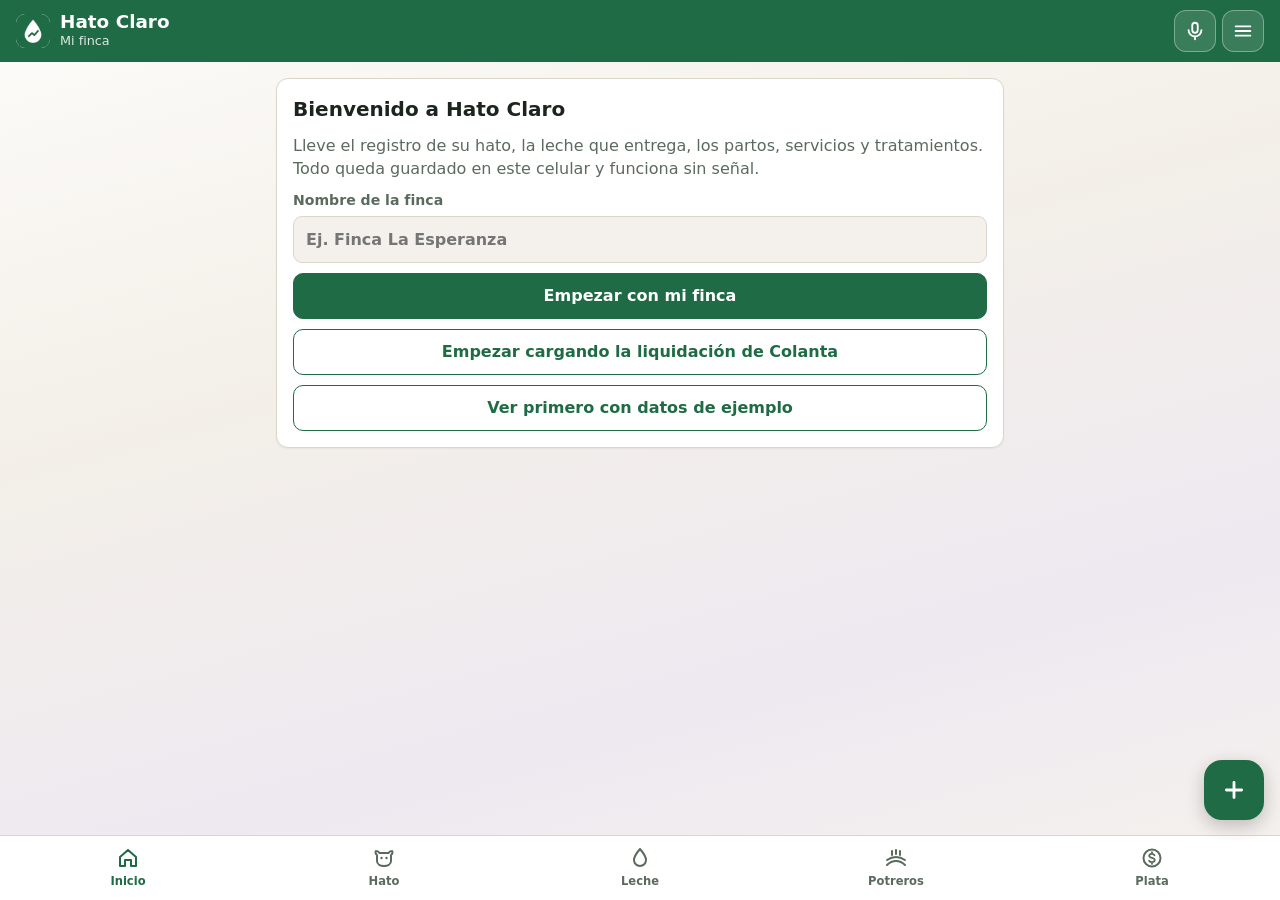
<file: index.html>
<!doctype html>
<html lang="es">
<head>
<meta charset="utf-8">
<meta name="viewport" content="width=device-width,initial-scale=1,viewport-fit=cover">
<title>Hato Claro</title>
<meta name="description" content="Registro de hato, leche, ciclos reproductivos y sanidad para fincas lecheras.">
<meta name="theme-color" content="#1f6b45">
<link rel="manifest" href="manifest.webmanifest">
<link rel="icon" type="image/png" href="icons/favicon-64.png">
<link rel="apple-touch-icon" href="icons/apple-touch-icon.png">
<meta name="apple-mobile-web-app-capable" content="yes">
<meta name="apple-mobile-web-app-title" content="Hato Claro">
<link rel="stylesheet" href="styles.css">
</head>
<body>
<header class="appbar">
  <div class="brand">
    <img src="icons/icon-192.png" alt="" width="34" height="34">
    <div>
      <div class="brand-name">Hato Claro</div>
      <div class="brand-sub" id="fincaNombre">Mi finca</div>
    </div>
  </div>
  <div class="row" style="gap:6px;flex-wrap:nowrap">
    <button class="iconbtn" id="btnVoz" type="button" aria-label="Registrar hablando"><svg viewBox="0 0 24 24" width="22" height="22" aria-hidden="true"><rect x="9" y="3" width="6" height="11" rx="3" fill="none" stroke="currentColor" stroke-width="2"/><path d="M5 11a7 7 0 0 0 14 0M12 18v3" fill="none" stroke="currentColor" stroke-width="2" stroke-linecap="round"/></svg></button>
    <button class="iconbtn" id="btnMas" type="button" aria-label="Más opciones" aria-pressed="false"><svg viewBox="0 0 24 24" width="22" height="22" aria-hidden="true"><path d="M4 7h16M4 12h16M4 17h16" stroke="currentColor" stroke-width="2" stroke-linecap="round"/></svg></button>
  </div>
</header>

<div class="aviso" id="avisoUpdate" hidden>
  <span>Hay una versión nueva de Hato Claro.</span>
  <button class="btn sm" id="btnUpdate" type="button">Actualizar</button>
</div>

<main class="wrap">
  <section id="v-inicio" class="vista"></section>
  <section id="v-hato" class="vista" hidden></section>
  <section id="v-leche" class="vista" hidden></section>
  <section id="v-potreros" class="vista" hidden></section>
  <section id="v-plata" class="vista" hidden></section>
  <section id="v-mas" class="vista" hidden></section>
</main>

<button class="fab" id="fab" type="button" aria-label="Registrar">
  <svg viewBox="0 0 24 24" width="26" height="26" aria-hidden="true"><path d="M12 5v14M5 12h14" stroke="currentColor" stroke-width="2.6" stroke-linecap="round"/></svg>
</button>

<nav class="tabbar" aria-label="Secciones">
  <button type="button" data-v="inicio" aria-current="page">
    <svg viewBox="0 0 24 24" aria-hidden="true"><path d="M4 11l8-7 8 7v9h-5v-6H9v6H4z" fill="none" stroke="currentColor" stroke-width="2" stroke-linejoin="round"/></svg>Inicio</button>
  <button type="button" data-v="hato">
    <svg viewBox="0 0 24 24" aria-hidden="true"><path d="M5 9c-1.5-1-2-3-1-4 1.5 0 3 1 3.5 2h9c.5-1 2-2 3.5-2 1 1 .5 3-1 4v6c0 3-3 5-7 5s-7-2-7-5z" fill="none" stroke="currentColor" stroke-width="2" stroke-linejoin="round"/><circle cx="9.5" cy="12" r="1.2" fill="currentColor"/><circle cx="14.5" cy="12" r="1.2" fill="currentColor"/></svg>Hato</button>
  <button type="button" data-v="leche">
    <svg viewBox="0 0 24 24" aria-hidden="true"><path d="M12 3s-6 7-6 11a6 6 0 0 0 12 0c0-4-6-11-6-11z" fill="none" stroke="currentColor" stroke-width="2" stroke-linejoin="round"/></svg>Leche</button>
  <button type="button" data-v="potreros">
    <svg viewBox="0 0 24 24" aria-hidden="true"><path d="M3 19c3-3 6-4 9-4s6 1 9 4M3 14c3-2 6-3 9-3s6 1 9 3" fill="none" stroke="currentColor" stroke-width="2" stroke-linecap="round"/><path d="M8 9V5M12 8V4M16 9V5" stroke="currentColor" stroke-width="2" stroke-linecap="round"/></svg>Potreros</button>
  <button type="button" data-v="plata">
    <svg viewBox="0 0 24 24" aria-hidden="true"><circle cx="12" cy="12" r="8.5" fill="none" stroke="currentColor" stroke-width="2"/><path d="M14.5 9.2c-.5-.9-1.5-1.4-2.6-1.4-1.6 0-2.7.9-2.7 2s1 1.7 2.7 2.1c1.8.4 2.8 1 2.8 2.2s-1.2 2.1-2.8 2.1c-1.2 0-2.3-.6-2.8-1.5M12 6.2v1.6M12 16.2v1.6" fill="none" stroke="currentColor" stroke-width="1.8" stroke-linecap="round"/></svg>Plata</button>
</nav>

<div id="sheetHost"></div>
<div class="toast" id="toast" role="status" hidden></div>

<script src="vendor/xlsx.full.min.js" defer></script>
<script src="colanta.js" defer></script>
<script src="salud-datos.js" defer></script>
<script src="app.js" defer></script>
</body>
</html>
</file>
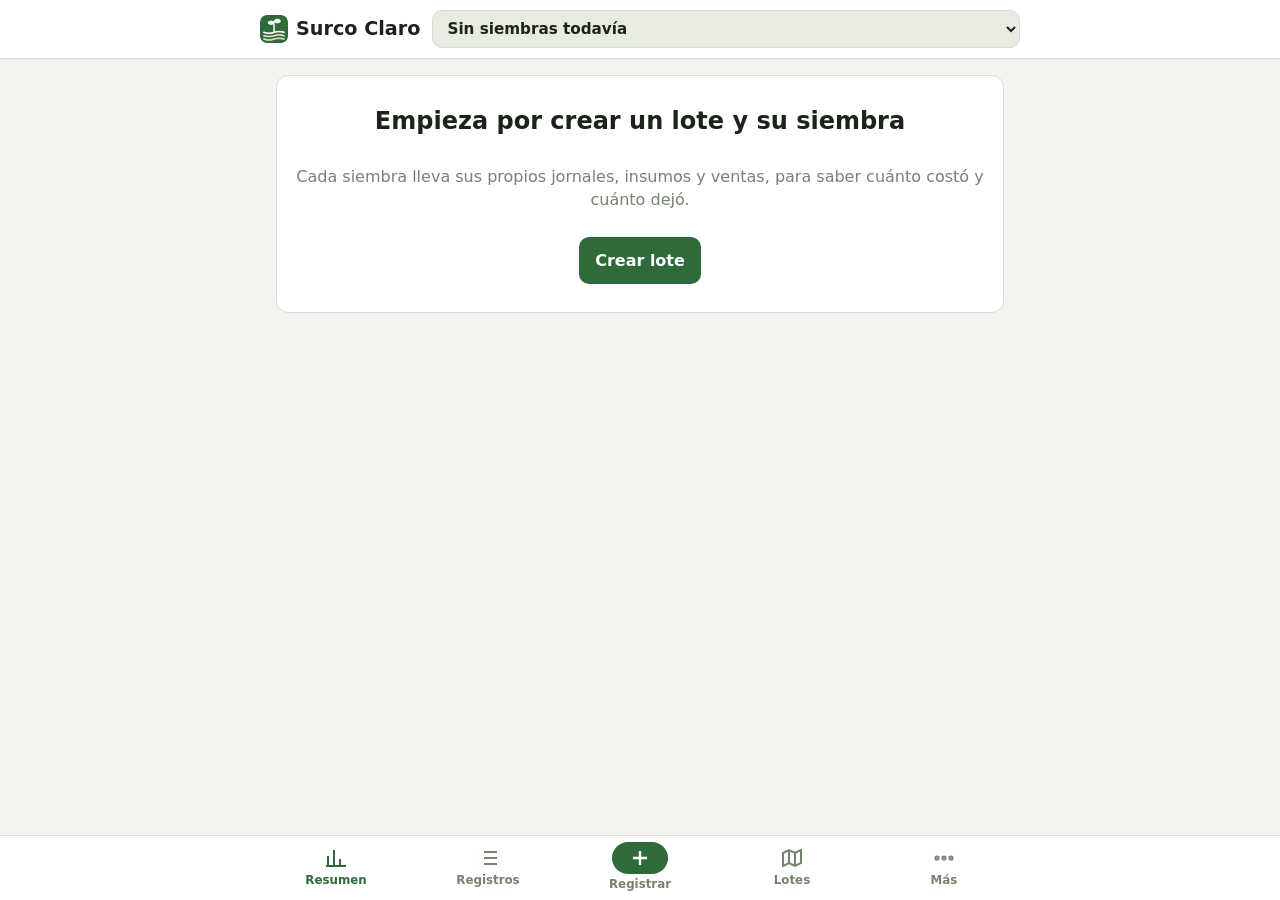
<file: surco/index.html>
<!doctype html>
<html lang="es-CO">
<head>
<meta charset="utf-8">
<meta name="viewport" content="width=device-width,initial-scale=1,viewport-fit=cover">
<title>Surco Claro</title>
<meta name="description" content="Registro de lotes y siembras: jornales, insumos, maquinaria, ventas y fotos de facturas.">
<meta name="theme-color" content="#2f6a3a">
<meta name="apple-mobile-web-app-capable" content="yes">
<meta name="apple-mobile-web-app-title" content="Surco Claro">
<link rel="manifest" href="manifest.webmanifest">
<link rel="icon" type="image/png" href="icons/favicon-64.png">
<link rel="apple-touch-icon" href="icons/apple-touch-icon.png">
<style>
/* Surco Claro — una columna pensada para el celular, siembra activa arriba y secciones abajo. */
:root{
  --bg:#f2f4ef; --surface:#ffffff; --sunk:#e7ebe2; --line:#d6ddd1;
  --fg:#1b2419; --fg2:#4b5848; --muted:#76836f;
  --brand:#2f6a3a; --brand-ink:#ffffff; --brand-soft:#dcebdc;
  --earth:#7a5532; --earth-soft:#efe4d8;
  --ok:#1f7a3a; --bad:#b3261e; --bad-soft:#f8dcd8;
  --c-jornal:#2a78d6; --c-semilla:#7a5532; --c-abono:#2f8f5b; --c-agroq:#9a4fc9; --c-maq:#d07a10; --c-otro:#7d8a79;
  --f-display:"Archivo Narrow","Roboto Condensed","Arial Narrow",system-ui,sans-serif;
  --f-body:system-ui,-apple-system,"Segoe UI",Roboto,sans-serif;
  --r:12px; --tab-h:64px;
  color-scheme:light;
}
*{box-sizing:border-box}
html{-webkit-text-size-adjust:100%;background:var(--bg)}
body{margin:0;background:var(--bg);color:var(--fg);font-family:var(--f-body);font-size:16px;line-height:1.45;-webkit-tap-highlight-color:transparent}
button,input,select,textarea{font:inherit;color:inherit}
h1,h2,h3{margin:0;font-family:var(--f-display);text-wrap:balance}
.num{font-variant-numeric:tabular-nums}
header.top{position:sticky;top:0;z-index:5;background:var(--surface);border-bottom:1px solid var(--line);
  padding:calc(env(safe-area-inset-top,0px) + 10px) max(16px,env(safe-area-inset-right,0px)) 10px max(16px,env(safe-area-inset-left,0px))}
.top-row{display:flex;align-items:center;gap:12px;max-width:760px;margin:0 auto}
.brand{display:flex;align-items:center;gap:8px;flex:none}
.brand img{width:28px;height:28px;border-radius:7px}
.brand b{font-family:var(--f-display);font-weight:800;font-size:1.2rem}
.ciclo-sel{flex:1;min-width:0}
.ciclo-sel select{width:100%;padding:8px 10px;border-radius:10px;border:1px solid var(--line);background:var(--sunk);font-weight:600;font-size:.95rem}
main{max-width:760px;margin:0 auto;padding:16px max(16px,env(safe-area-inset-right,0px)) calc(var(--tab-h) + 32px + env(safe-area-inset-bottom,0px)) max(16px,env(safe-area-inset-left,0px));display:flex;flex-direction:column;gap:16px}
nav.tabs{position:fixed;left:0;right:0;bottom:0;z-index:6;background:var(--surface);border-top:1px solid var(--line);padding-bottom:env(safe-area-inset-bottom,0px)}
nav.tabs .row{display:grid;grid-template-columns:repeat(5,1fr);max-width:760px;margin:0 auto}
nav.tabs button{background:none;border:0;height:var(--tab-h);display:flex;flex-direction:column;align-items:center;justify-content:center;gap:2px;font-size:.74rem;font-weight:600;color:var(--muted);cursor:pointer}
nav.tabs button svg{width:24px;height:24px}
nav.tabs button[aria-current="page"]{color:var(--brand)}
nav.tabs button.add .pill{background:var(--brand);color:var(--brand-ink);border-radius:999px;padding:4px 16px;display:flex}
.card{background:var(--surface);border:1px solid var(--line);border-radius:var(--r);padding:16px;display:flex;flex-direction:column;gap:12px;min-width:0}
.eyebrow{font-family:var(--f-display);font-size:.76rem;font-weight:700;letter-spacing:.08em;text-transform:uppercase;color:var(--muted)}
.muted{color:var(--muted)} .small{font-size:.88rem}
.kpis{display:grid;grid-template-columns:repeat(2,minmax(0,1fr));gap:10px}
@media (min-width:620px){.kpis{grid-template-columns:repeat(4,minmax(0,1fr))}}
.kpi{background:var(--surface);border:1px solid var(--line);border-radius:var(--r);padding:12px 14px;display:flex;flex-direction:column;gap:2px;min-width:0}
.kpi .v{font-family:var(--f-display);font-weight:700;font-size:1.4rem;font-variant-numeric:tabular-nums;overflow-wrap:anywhere}
.kpi .s{font-size:.82rem;color:var(--muted)}
.pos{color:var(--ok)} .neg{color:var(--bad)}
.bars{display:flex;flex-direction:column;gap:10px}
.bar-row{display:grid;grid-template-columns:minmax(0,1fr) auto;gap:4px 10px;align-items:baseline}
.bar-row .track{grid-column:1/-1;height:10px;background:var(--sunk);border-radius:5px;overflow:hidden}
.bar-row .fill{height:100%;border-radius:5px}
.bar-row .lab{display:flex;align-items:center;gap:8px;font-weight:600;font-size:.95rem}
.dot{width:10px;height:10px;border-radius:50%;flex:none;display:inline-block}
.list{display:flex;flex-direction:column}
.item{display:grid;grid-template-columns:auto minmax(0,1fr) auto;gap:12px;align-items:center;padding:12px 0;border:0;border-bottom:1px solid var(--line);cursor:pointer;background:none;text-align:left;width:100%}
.item:last-child{border-bottom:0}
.item .ic{width:42px;height:42px;border-radius:10px;display:grid;place-items:center;overflow:hidden;background:var(--sunk)}
.item .ic img{width:100%;height:100%;object-fit:cover}
.item .t{font-weight:600;overflow:hidden;text-overflow:ellipsis;white-space:nowrap;display:block}
.item .d{font-size:.85rem;color:var(--muted);overflow:hidden;text-overflow:ellipsis;white-space:nowrap;display:block}
.item .m{font-weight:700;font-variant-numeric:tabular-nums;text-align:right}
.mes-h{font-family:var(--f-display);font-weight:700;color:var(--fg2);display:flex;justify-content:space-between;gap:8px;padding-top:6px}
.chips{display:flex;flex-wrap:wrap;gap:8px}
.chip{border:1px solid var(--line);background:var(--surface);border-radius:999px;padding:7px 14px;font-weight:600;font-size:.92rem;cursor:pointer}
.chip[aria-pressed="true"]{background:var(--brand);color:var(--brand-ink);border-color:var(--brand)}
form{display:flex;flex-direction:column;gap:14px;margin:0}
.grid2{display:grid;grid-template-columns:repeat(2,minmax(0,1fr));gap:12px}
label.f{display:flex;flex-direction:column;gap:4px;font-weight:600;font-size:.9rem;color:var(--fg2);min-width:0}
label.f input,label.f select,label.f textarea{font-weight:400;font-size:1rem;color:var(--fg);padding:10px 12px;border-radius:10px;border:1px solid var(--line);background:var(--surface);width:100%;min-width:0}
label.f textarea{min-height:70px;resize:vertical}
:is(input,select,textarea,button,a):focus-visible{outline:2px solid var(--brand);outline-offset:2px}
.total-box{display:flex;justify-content:space-between;align-items:baseline;background:var(--brand-soft);border-radius:10px;padding:12px 14px}
.total-box b{font-family:var(--f-display);font-size:1.45rem;font-variant-numeric:tabular-nums}
.btn{border:0;border-radius:10px;padding:12px 16px;font-weight:700;cursor:pointer;background:var(--brand);color:var(--brand-ink);text-align:center;text-decoration:none;display:inline-block}
.btn.sec{background:var(--sunk);color:var(--fg)}
.btn.danger{background:none;color:var(--bad);border:1px solid var(--bad)}
.btn:disabled{opacity:.55;cursor:default}
.row-btns{display:flex;gap:10px;flex-wrap:wrap}
.row-btns .btn{flex:1}
.fotos{display:flex;flex-wrap:wrap;gap:8px}
.foto{position:relative;width:84px;height:84px;border-radius:10px;overflow:hidden;background:var(--sunk);border:1px solid var(--line)}
.foto img{width:100%;height:100%;object-fit:cover;display:block}
.foto .pdf{display:grid;place-items:center;height:100%;font-weight:700;color:var(--fg2)}
.foto .x{position:absolute;top:3px;right:3px;width:26px;height:26px;border-radius:50%;border:0;background:rgba(0,0,0,.6);color:#fff;cursor:pointer;font-weight:700;line-height:1}
.add-foto{width:84px;height:84px;border-radius:10px;border:1.5px dashed var(--muted);display:grid;place-items:center;text-align:center;font-size:.78rem;font-weight:600;color:var(--fg2);cursor:pointer;background:none;padding:4px}
.empty{text-align:center;padding:28px 12px;display:flex;flex-direction:column;gap:10px;align-items:center}
.banner{border-radius:10px;padding:10px 12px;font-size:.9rem;background:var(--earth-soft)}
.sat{border-left:3px solid var(--brand);background:var(--brand-soft);border-radius:8px;padding:10px 12px;font-size:.92rem}
.lote-h{display:flex;justify-content:space-between;align-items:flex-start;gap:10px}
.tag{font-size:.76rem;font-weight:700;border-radius:999px;padding:3px 9px;background:var(--sunk);color:var(--fg2);white-space:nowrap}
dialog{border:0;border-radius:16px;padding:0;background:var(--surface);color:var(--fg);width:min(560px,calc(100% - 24px));max-height:calc(100% - 40px)}
dialog::backdrop{background:rgba(0,0,0,.45)}
.dlg{padding:18px;display:flex;flex-direction:column;gap:14px}
.dlg-h{display:flex;justify-content:space-between;align-items:center;gap:10px}
.icon-btn{background:var(--sunk);border:0;border-radius:999px;width:36px;height:36px;cursor:pointer;font-size:1.15rem;flex:none}
.kv{display:grid;grid-template-columns:auto minmax(0,1fr);gap:6px 14px;font-size:.95rem;margin:0}
.kv dt{color:var(--muted)} .kv dd{margin:0;font-weight:600;overflow-wrap:anywhere}
.big-foto{width:100%;border-radius:10px;display:block;min-height:60px;background:var(--sunk)}
.toast{position:fixed;left:50%;bottom:calc(var(--tab-h) + 16px + env(safe-area-inset-bottom,0px));transform:translateX(-50%);background:var(--fg);color:var(--bg);padding:10px 16px;border-radius:999px;font-weight:600;z-index:20;max-width:calc(100% - 32px);text-align:center}
.status{font-size:.85rem;color:var(--muted);text-align:center}
.estado-nube{display:flex;align-items:center;gap:8px;font-size:.9rem}
.update-bar{position:fixed;left:12px;right:12px;bottom:calc(var(--tab-h) + 12px + env(safe-area-inset-bottom,0px));z-index:21;background:var(--brand);color:var(--brand-ink);border-radius:12px;padding:12px 14px;display:flex;gap:10px;align-items:center;justify-content:space-between;max-width:736px;margin:0 auto}
.update-bar button{background:var(--brand-ink);color:var(--brand);border:0;border-radius:8px;padding:8px 12px;font-weight:700}
</style>
</head>
<body>
<header class="top">
  <div class="top-row">
    <div class="brand"><img src="icons/icon-192.png" alt=""><b>Surco Claro</b></div>
    <div class="ciclo-sel"><select id="sel-ciclo" aria-label="Siembra activa"></select></div>
  </div>
</header>
<main id="app"><p class="status">Cargando…</p></main>
<nav class="tabs" aria-label="Secciones">
  <div class="row">
    <button data-tab="resumen"><svg viewBox="0 0 24 24" fill="none" stroke="currentColor" stroke-width="2"><path d="M4 20V10M10 20V4M16 20v-7M22 20H2"/></svg>Resumen</button>
    <button data-tab="movs"><svg viewBox="0 0 24 24" fill="none" stroke="currentColor" stroke-width="2"><path d="M8 6h13M8 12h13M8 18h13M3 6h.01M3 12h.01M3 18h.01"/></svg>Registros</button>
    <button data-tab="registrar" class="add"><span class="pill"><svg viewBox="0 0 24 24" fill="none" stroke="currentColor" stroke-width="2.4"><path d="M12 5v14M5 12h14"/></svg></span>Registrar</button>
    <button data-tab="lotes"><svg viewBox="0 0 24 24" fill="none" stroke="currentColor" stroke-width="2"><path d="M3 7l6-3 6 3 6-3v13l-6 3-6-3-6 3z"/><path d="M9 4v13M15 7v13"/></svg>Lotes</button>
    <button data-tab="mas"><svg viewBox="0 0 24 24" fill="none" stroke="currentColor" stroke-width="2"><circle cx="5" cy="12" r="1.6"/><circle cx="12" cy="12" r="1.6"/><circle cx="19" cy="12" r="1.6"/></svg>Más</button>
  </div>
</nav>
<dialog id="dlg"><div class="dlg" id="dlg-body"></div></dialog>
<input type="file" id="file-in" accept="image/*,application/pdf" multiple hidden>
<input type="file" id="file-cam" accept="image/*" capture="environment" hidden>
<input type="file" id="file-respaldo" accept="application/json,.json" hidden>
<script src="app.js" defer></script>
</body>
</html>
</file>
<file: styles.css>
/* Hato Claro — estilos. Una columna pensada para el celular, barra de secciones abajo. */
:root{
  --bg:#f4f1ec; --surface:#ffffff; --sunk:#ebe6de; --line:#dcd5ca;
  --perla:linear-gradient(165deg,#fdfcfa 0%,#f3efe8 38%,#eee9f1 72%,#f6f2ec 100%);
  --fg:#1b241d; --muted:#5b6a5e;
  --brand:#1f6b45; --brand-ink:#ffffff; --brand-soft:#d6eadc;
  --amber:#a86a00; --amber-soft:#fbecd2;
  --milk:#2f6fa8; --milk-soft:#dde9f5;
  --bad:#b03227; --bad-soft:#f8dcd8; --ok:#2c7a3f;
  --f-display:"Archivo Narrow","Roboto Condensed","Arial Narrow",system-ui,sans-serif;
  --f-body:system-ui,-apple-system,"Segoe UI",Roboto,sans-serif;
  --r:12px;
  --tab-h:64px;
}

*{box-sizing:border-box}
html{-webkit-text-size-adjust:100%}
html{color-scheme:light;background:#f4f1ec}
body{margin:0;background:var(--perla) fixed,var(--bg);min-height:100vh;color:var(--fg);font-family:var(--f-body);font-size:16px;line-height:1.45;padding-bottom:calc(var(--tab-h) + env(safe-area-inset-bottom,0px) + 24px)}
h1,h2,h3{margin:0;font-family:var(--f-display);text-wrap:balance}
h2{font-size:1.25rem;font-weight:700}
h3{font-size:1.05rem;font-weight:700}
p{margin:0}
.num{font-variant-numeric:tabular-nums}
.muted{color:var(--muted)}
.small{font-size:.85rem}
.eyebrow{font-family:var(--f-display);font-size:.74rem;letter-spacing:.09em;text-transform:uppercase;color:var(--muted);font-weight:700}
[hidden]{display:none!important}

.appbar{position:sticky;top:0;z-index:10;display:flex;align-items:center;justify-content:space-between;gap:12px;padding:calc(10px + env(safe-area-inset-top,0px)) 16px 10px;background:var(--brand);color:var(--brand-ink)}
.brand{display:flex;align-items:center;gap:10px;min-width:0}
.brand img{border-radius:9px;background:#fff}
.brand-name{font-family:var(--f-display);font-weight:800;font-size:1.15rem;line-height:1.1}
.brand-sub{font-size:.8rem;opacity:.85;white-space:nowrap;overflow:hidden;text-overflow:ellipsis}
.fecha{font-size:.82rem;opacity:.9;text-align:right}

.aviso{display:flex;gap:10px;align-items:center;justify-content:space-between;padding:10px 16px;background:var(--milk-soft);color:var(--fg);font-size:.92rem}

.wrap{max-width:760px;margin:0 auto;padding-inline:16px;padding-block:16px}
.vista{display:flex;flex-direction:column;gap:16px}

.row{display:flex;gap:10px;align-items:center;flex-wrap:wrap}
.spread{justify-content:space-between}
.stack{display:flex;flex-direction:column;gap:10px}

.btn{font:inherit;font-weight:700;border:1.5px solid var(--brand);background:var(--brand);color:var(--brand-ink);min-height:46px;padding:10px 16px;border-radius:10px;cursor:pointer;display:inline-flex;align-items:center;justify-content:center;gap:8px;text-decoration:none}
.btn.ghost{background:transparent;color:var(--brand)}
.btn.danger{background:var(--bad);border-color:var(--bad);color:#fff}
.btn.sm{min-height:38px;padding:6px 12px;font-size:.9rem}
.btn.block{width:100%}
button:focus-visible,input:focus-visible,select:focus-visible,a:focus-visible{outline:3px solid var(--milk);outline-offset:2px}

.panel{background:var(--surface);box-shadow:0 1px 2px rgba(60,50,30,.06);border:1px solid var(--line);border-radius:var(--r);padding:16px;min-width:0}

.kpis{display:grid;grid-template-columns:repeat(2,minmax(0,1fr));gap:10px}
.kpi{background:var(--surface);box-shadow:0 1px 2px rgba(60,50,30,.06);border:1px solid var(--line);border-radius:var(--r);padding:14px;min-width:0}
.kpi b{display:block;font-family:var(--f-display);font-size:1.9rem;line-height:1.1;font-weight:700;font-variant-numeric:tabular-nums}
.kpi.hero{grid-column:1/-1;display:flex;justify-content:space-between;align-items:flex-end;gap:12px;flex-wrap:wrap}
.kpi.hero b{font-size:2.6rem}
.delta{font-weight:700;font-size:.9rem}
.delta.up{color:var(--ok)} .delta.down{color:var(--bad)}

.acciones{display:grid;grid-template-columns:repeat(2,minmax(0,1fr));gap:10px}
.accion{font:inherit;text-align:left;background:var(--surface);border:1px solid var(--line);border-radius:var(--r);padding:14px;min-height:72px;display:flex;flex-direction:column;gap:2px;cursor:pointer;color:inherit}
.accion b{font-family:var(--f-display);font-size:1.05rem}
.accion:hover{border-color:var(--brand)}

.alertas{display:flex;flex-direction:column;gap:8px}
.alerta{display:flex;flex-direction:column;gap:2px;padding:11px 13px;border-radius:10px;border-left:5px solid var(--amber);background:var(--amber-soft)}
.alerta.bad{border-color:var(--bad);background:var(--bad-soft)}
.alerta.info{border-color:var(--milk);background:var(--milk-soft)}
.alerta .quien{font-family:var(--f-display);font-weight:800}

.chips{display:flex;gap:8px;overflow-x:auto;padding-bottom:2px}
.chipbtn{font:inherit;font-size:.9rem;font-weight:700;white-space:nowrap;border:1px solid var(--line);background:var(--surface);color:var(--muted);border-radius:99px;padding:8px 14px;cursor:pointer;min-height:40px}
.chipbtn[aria-pressed="true"]{background:var(--brand);border-color:var(--brand);color:var(--brand-ink)}

.lista{display:flex;flex-direction:column;gap:10px}
.card{font:inherit;color:inherit;text-align:left;background:var(--surface);border:1px solid var(--line);border-radius:var(--r);padding:14px;display:flex;flex-direction:column;gap:8px;cursor:pointer;width:100%}
.card:hover{border-color:var(--brand)}
.tag{font-family:var(--f-display);font-weight:800;font-size:.95rem;background:var(--fg);color:var(--bg);padding:1px 8px;border-radius:5px;letter-spacing:.03em}
.chip{display:inline-block;font-size:.76rem;font-weight:700;padding:2px 9px;border-radius:99px;background:var(--sunk);color:var(--muted);margin:0 4px 4px 0}
.chip.lact{background:var(--milk-soft);color:var(--milk)}
.chip.pren{background:var(--brand-soft);color:var(--brand)}
.chip.seca{background:var(--amber-soft);color:var(--amber)}
.chip.vacia{background:#fbe3dc;color:#a3391b}
.chip.retiro{background:var(--bad);color:#fff}
.chip.ej{background:transparent;border:1px dashed var(--muted)}
.facts{display:grid;grid-template-columns:repeat(3,minmax(0,1fr));gap:8px}
.facts div{min-width:0}
.facts b{display:block;font-family:var(--f-display);font-size:1.05rem;font-variant-numeric:tabular-nums;color:var(--fg)}
.nivel{display:inline-flex;gap:3px;vertical-align:middle}
.nivel i{width:7px;height:14px;border-radius:2px;background:var(--line)}
.nivel i.on{background:var(--milk)}

.tablewrap{overflow-x:auto;margin-inline:-4px}
table{border-collapse:collapse;width:100%;font-variant-numeric:tabular-nums;font-size:.92rem}
th,td{text-align:left;padding:8px 6px;border-bottom:1px solid var(--line);white-space:nowrap}
th{font-family:var(--f-display);font-size:.74rem;letter-spacing:.06em;text-transform:uppercase;color:var(--muted)}
td.r,th.r{text-align:right}

.chart svg{width:100%;height:auto;display:block}
.timeline{display:flex;flex-direction:column;border-left:2px solid var(--line);margin-left:6px}
.timeline div{padding:4px 0 10px 14px;position:relative}
.timeline div::before{content:"";position:absolute;left:-7px;top:10px;width:12px;height:12px;border-radius:50%;background:var(--brand)}
.empty{padding:22px 16px;text-align:center;color:var(--muted);border:1px dashed var(--line);border-radius:var(--r);display:flex;flex-direction:column;gap:12px;align-items:center}

label.f{display:flex;flex-direction:column;gap:5px;font-size:.88rem;color:var(--muted);font-weight:700;min-width:0}
input,select{font:inherit;font-size:16px;color:var(--fg);background:var(--bg);border:1px solid var(--line);border-radius:9px;padding:11px 12px;width:100%;min-width:0;min-height:46px}
input.big{font-family:var(--f-display);font-size:1.6rem;font-weight:700;text-align:center;font-variant-numeric:tabular-nums}
.grid2{display:grid;grid-template-columns:repeat(2,minmax(0,1fr));gap:12px}
.full{grid-column:1/-1}
.opciones{display:flex;flex-wrap:wrap;gap:8px}
.opciones .chipbtn{flex:1 1 auto}

.fab{position:fixed;right:16px;bottom:calc(var(--tab-h) + env(safe-area-inset-bottom,0px) + 16px);z-index:12;width:60px;height:60px;border-radius:18px;border:0;background:var(--brand);color:var(--brand-ink);box-shadow:0 6px 18px rgba(0,0,0,.22);cursor:pointer;display:flex;align-items:center;justify-content:center}
.tabbar{position:fixed;left:0;right:0;bottom:0;z-index:11;display:grid;grid-template-columns:repeat(5,1fr);background:var(--surface);border-top:1px solid var(--line);padding-bottom:env(safe-area-inset-bottom,0px)}
.tabbar button{font:inherit;font-size:.72rem;font-weight:700;border:0;background:transparent;color:var(--muted);height:var(--tab-h);display:flex;flex-direction:column;align-items:center;justify-content:center;gap:3px;cursor:pointer}
.tabbar svg{width:24px;height:24px}
.tabbar button[aria-current="page"]{color:var(--brand)}

.sheet-bg{position:fixed;inset:0;z-index:30;background:rgba(0,0,0,.45);display:flex;align-items:flex-end;justify-content:center}
.sheet{background:var(--surface);color:var(--fg);width:100%;max-width:560px;max-height:90vh;overflow:auto;border-radius:16px 16px 0 0;padding:18px 16px calc(20px + env(safe-area-inset-bottom,0px));display:flex;flex-direction:column;gap:14px}
@media (min-width:700px){.sheet-bg{align-items:center}.sheet{border-radius:16px}}
.toast{position:fixed;left:50%;transform:translateX(-50%);bottom:calc(var(--tab-h) + env(safe-area-inset-bottom,0px) + 90px);z-index:40;background:var(--fg);color:var(--bg);padding:10px 18px;border-radius:99px;font-weight:700;font-size:.92rem;max-width:calc(100% - 32px);text-align:center}
.qbar{height:8px;border-radius:4px;background:var(--sunk);overflow:hidden;margin-top:4px}
.qbar i{display:block;height:100%}
@media (prefers-reduced-motion:reduce){*{transition:none!important;animation:none!important}}

/* v2: barra superior, selector de animales, secciones y mapa */
.iconbtn{width:42px;height:42px;border-radius:12px;border:1px solid rgba(255,255,255,.35);background:rgba(255,255,255,.12);color:inherit;display:inline-flex;align-items:center;justify-content:center;cursor:pointer}
.iconbtn[aria-pressed="true"]{background:#fff;color:var(--brand)}
.seg{display:grid;grid-auto-flow:column;grid-auto-columns:1fr;gap:4px;background:var(--sunk);padding:4px;border-radius:12px}
.seg button{font:inherit;font-weight:700;font-size:.92rem;border:0;background:transparent;color:var(--muted);min-height:40px;border-radius:9px;cursor:pointer}
.seg button[aria-selected="true"]{background:var(--surface);color:var(--brand);box-shadow:0 1px 2px rgba(60,50,30,.12)}
input[type="search"]{-webkit-appearance:none;appearance:none}
.selA{display:flex;flex-direction:column;gap:8px;margin-top:6px}
.selL{display:flex;flex-direction:column;gap:6px;max-height:232px;overflow-y:auto;padding:2px}
.selI{font:inherit;text-align:left;display:flex;align-items:center;gap:8px;border:1px solid var(--line);background:var(--surface);color:var(--fg);border-radius:10px;padding:8px 10px;min-height:44px;cursor:pointer}
.selI .small{margin-left:auto}
.selI[aria-pressed="true"]{border-color:var(--brand);background:var(--brand-soft);box-shadow:inset 0 0 0 1px var(--brand)}
.poEtq{background:rgba(27,36,29,.78);color:#fff;border:0;border-radius:6px;font-weight:700;font-size:11px;padding:2px 6px;box-shadow:none}
.poEtq::before{display:none}
.leaflet-container{font:inherit}
textarea:focus-visible{outline:3px solid var(--milk);outline-offset:2px}
.tabbar button[hidden]{display:none!important}
.tabbar{grid-template-columns:repeat(auto-fit,minmax(0,1fr))}
.kpi b{font-size:clamp(1.3rem,6vw,1.9rem);white-space:nowrap}
.panel .kpi b{font-size:clamp(1.05rem,4.9vw,1.6rem)}
.kpi.hero b{font-size:clamp(1.9rem,9vw,2.6rem)}

.chipbtn.mini{padding:4px 0;min-width:34px;text-align:center}
.tagbtn{font:inherit;background:none;border:0;padding:0;color:inherit;cursor:pointer;display:inline-flex;gap:4px;align-items:center}

.tablero{display:grid;grid-template-columns:repeat(3,1fr);gap:8px}
.tile{font:inherit;color:inherit;text-align:left;background:var(--surface);border:1px solid var(--line);border-radius:12px;padding:10px 10px 9px;display:flex;flex-direction:column;gap:2px;cursor:pointer;min-width:0}
.tile b{font-family:var(--f-display);font-size:1.45rem;line-height:1.1}
.tile span{font-size:.8rem;font-weight:700;color:var(--muted);line-height:1.2}
.tile small{font-size:.72rem;color:var(--muted);white-space:nowrap;overflow:hidden;text-overflow:ellipsis}
.tile[aria-pressed="true"]{border-color:var(--brand);box-shadow:inset 0 0 0 1px var(--brand);background:color-mix(in srgb,var(--brand) 7%,var(--surface))}
details.panel>summary{list-style:none}details.panel>summary::-webkit-details-marker{display:none}

.foto-mini{flex:none;border-radius:12px;object-fit:cover;background:var(--line);display:inline-flex;align-items:center;justify-content:center;color:var(--muted)}
.foto-mini.vacia{border:1px dashed var(--line);background:color-mix(in srgb,var(--line) 45%,transparent)}
.hv-foto{font:inherit;border:0;padding:0;margin:0;width:100%;aspect-ratio:4/3;max-height:42vh;border-radius:14px;overflow:hidden;background:var(--line);cursor:pointer;display:flex;align-items:center;justify-content:center}
.hv-foto img{width:100%;height:100%;object-fit:cover;display:block}
.hv-foto.vacia{flex-direction:column;gap:6px;color:var(--muted);border:1.5px dashed var(--line);background:color-mix(in srgb,var(--line) 35%,transparent);aspect-ratio:auto;height:120px;font-weight:700}
.hv-foto.vacia svg{width:40px;height:40px}
details.hv-mas>summary{list-style:none;text-align:center}details.hv-mas>summary::-webkit-details-marker{display:none}
details.hv-mas[open]>summary{display:none}
.linkbtn{background:none;border:0;padding:2px 4px;margin-left:4px;color:var(--brand);font:inherit;font-size:.82rem;font-weight:700;text-decoration:underline;cursor:pointer}
</file>
